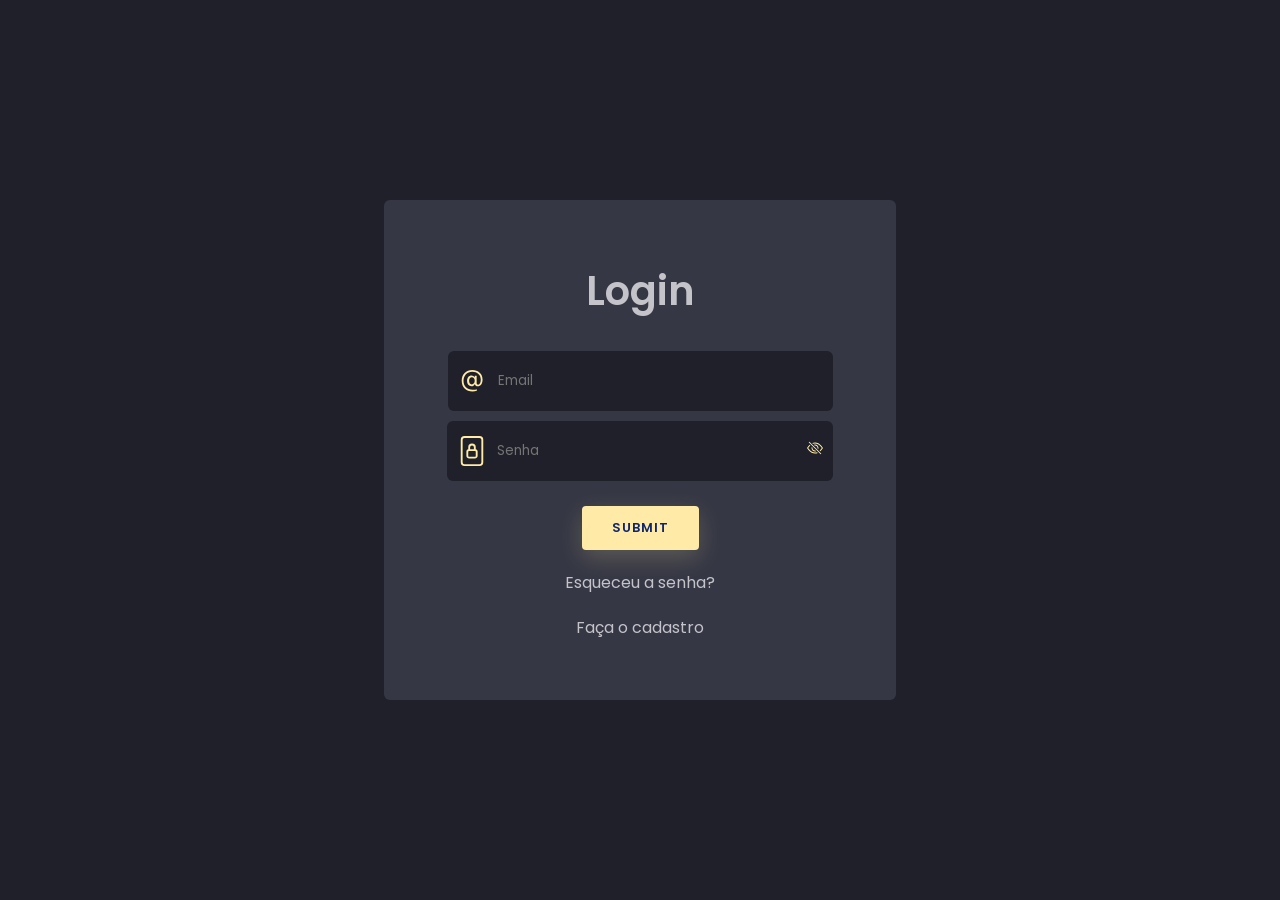
<file: index.html>
<!DOCTYPE html>
<html lang="pt-br">

<head>
    <meta charset="UTF-8">
    <meta name="viewport" content="width=device-width, initial-scale=1.0">
    <title>Login</title>
    <link rel="stylesheet" href="./css/style.css">
</head>

<body>
    <main class="container">
        <form class="container-formulario" id="login">
            <h1>Login</h1>
            <div class="formulario email">
                <svg xmlns="http://www.w3.org/2000/svg" width="30" height="30" fill="currentColor" class="bi bi-at"
                    viewBox="0 0 16 16">
                    <path
                        d="M13.106 7.222c0-2.967-2.249-5.032-5.482-5.032-3.35 0-5.646 2.318-5.646 5.702 0 3.493 2.235 5.708 5.762 5.708.862 0 1.689-.123 2.304-.335v-.862c-.43.199-1.354.328-2.29.328-2.926 0-4.813-1.88-4.813-4.798 0-2.844 1.921-4.881 4.594-4.881 2.735 0 4.608 1.688 4.608 4.156 0 1.682-.554 2.769-1.416 2.769-.492 0-.772-.28-.772-.76V5.206H8.923v.834h-.11c-.266-.595-.881-.964-1.6-.964-1.4 0-2.378 1.162-2.378 2.823 0 1.737.957 2.906 2.379 2.906.8 0 1.415-.39 1.709-1.087h.11c.081.67.703 1.148 1.503 1.148 1.572 0 2.57-1.415 2.57-3.643zm-7.177.704c0-1.197.54-1.907 1.456-1.907.93 0 1.524.738 1.524 1.907S8.308 9.84 7.371 9.84c-.895 0-1.442-.725-1.442-1.914z" />
                </svg>
                <input type="email" id="email" placeholder="Email">
            </div>
            <div class="formulario senha">
                <svg xmlns="http://www.w3.org/2000/svg" width="30" height="30" fill="currentColor"
                    class="bi bi-file-lock" viewBox="0 0 16 16">
                    <path
                        d="M8 5a1 1 0 0 1 1 1v1H7V6a1 1 0 0 1 1-1zm2 2.076V6a2 2 0 1 0-4 0v1.076c-.54.166-1 .597-1 1.224v2.4c0 .816.781 1.3 1.5 1.3h3c.719 0 1.5-.484 1.5-1.3V8.3c0-.627-.46-1.058-1-1.224zM6.105 8.125A.637.637 0 0 1 6.5 8h3a.64.64 0 0 1 .395.125c.085.068.105.133.105.175v2.4c0 .042-.02.107-.105.175A.637.637 0 0 1 9.5 11h-3a.637.637 0 0 1-.395-.125C6.02 10.807 6 10.742 6 10.7V8.3c0-.042.02-.107.105-.175z" />
                    <path
                        d="M4 0a2 2 0 0 0-2 2v12a2 2 0 0 0 2 2h8a2 2 0 0 0 2-2V2a2 2 0 0 0-2-2H4zm0 1h8a1 1 0 0 1 1 1v12a1 1 0 0 1-1 1H4a1 1 0 0 1-1-1V2a1 1 0 0 1 1-1z" />
                </svg>
                <input type="password" placeholder="Senha" id="senha" class="senha">
                <div class="olho">
                    <svg xmlns="http://www.w3.org/2000/svg" width="16" height="16" fill="currentColor" class="bi bi-eye-slash" viewBox="0 0 16 16">
                        <path d="M13.359 11.238C15.06 9.72 16 8 16 8s-3-5.5-8-5.5a7.028 7.028 0 0 0-2.79.588l.77.771A5.944 5.944 0 0 1 8 3.5c2.12 0 3.879 1.168 5.168 2.457A13.134 13.134 0 0 1 14.828 8c-.058.087-.122.183-.195.288-.335.48-.83 1.12-1.465 1.755-.165.165-.337.328-.517.486l.708.709z"/>
                        <path d="M11.297 9.176a3.5 3.5 0 0 0-4.474-4.474l.823.823a2.5 2.5 0 0 1 2.829 2.829l.822.822zm-2.943 1.299.822.822a3.5 3.5 0 0 1-4.474-4.474l.823.823a2.5 2.5 0 0 0 2.829 2.829z"/>
                        <path d="M3.35 5.47c-.18.16-.353.322-.518.487A13.134 13.134 0 0 0 1.172 8l.195.288c.335.48.83 1.12 1.465 1.755C4.121 11.332 5.881 12.5 8 12.5c.716 0 1.39-.133 2.02-.36l.77.772A7.029 7.029 0 0 1 8 13.5C3 13.5 0 8 0 8s.939-1.721 2.641-3.238l.708.709zm10.296 8.884-12-12 .708-.708 12 12-.708.708z"/>
                      </svg>
                </div>
            </div>
            <input id="botao" type="submit">
            <a href="">Esqueceu a senha?</a>
            <a id="container-link-cadastro">Faça o cadastro</a>
        </form>

        <form class="container-formulario" id="cadastro">
            <h1>Inscreva-se</h1>
            <div class="formulario nome">
                <svg xmlns="http://www.w3.org/2000/svg" width="30" height="30" fill="currentColor" class="bi bi-person"
                    viewBox="0 0 16 16">
                    <path
                        d="M8 8a3 3 0 1 0 0-6 3 3 0 0 0 0 6Zm2-3a2 2 0 1 1-4 0 2 2 0 0 1 4 0Zm4 8c0 1-1 1-1 1H3s-1 0-1-1 1-4 6-4 6 3 6 4Zm-1-.004c-.001-.246-.154-.986-.832-1.664C11.516 10.68 10.289 10 8 10c-2.29 0-3.516.68-4.168 1.332-.678.678-.83 1.418-.832 1.664h10Z" />
                </svg>
                <input type="text" id="nome" placeholder="Seu nome completo">
            </div>
            <div class="formulario email">
                <svg xmlns="http://www.w3.org/2000/svg" width="30" height="30" fill="currentColor" class="bi bi-at"
                    viewBox="0 0 16 16">
                    <path
                        d="M13.106 7.222c0-2.967-2.249-5.032-5.482-5.032-3.35 0-5.646 2.318-5.646 5.702 0 3.493 2.235 5.708 5.762 5.708.862 0 1.689-.123 2.304-.335v-.862c-.43.199-1.354.328-2.29.328-2.926 0-4.813-1.88-4.813-4.798 0-2.844 1.921-4.881 4.594-4.881 2.735 0 4.608 1.688 4.608 4.156 0 1.682-.554 2.769-1.416 2.769-.492 0-.772-.28-.772-.76V5.206H8.923v.834h-.11c-.266-.595-.881-.964-1.6-.964-1.4 0-2.378 1.162-2.378 2.823 0 1.737.957 2.906 2.379 2.906.8 0 1.415-.39 1.709-1.087h.11c.081.67.703 1.148 1.503 1.148 1.572 0 2.57-1.415 2.57-3.643zm-7.177.704c0-1.197.54-1.907 1.456-1.907.93 0 1.524.738 1.524 1.907S8.308 9.84 7.371 9.84c-.895 0-1.442-.725-1.442-1.914z" />
                </svg>
                <input type="email" id="email" placeholder="Email">
            </div>
            <div class="formulario senha">
                <svg xmlns="http://www.w3.org/2000/svg" width="30" height="30" fill="currentColor"
                    class="bi bi-file-lock" viewBox="0 0 16 16">
                    <path
                        d="M8 5a1 1 0 0 1 1 1v1H7V6a1 1 0 0 1 1-1zm2 2.076V6a2 2 0 1 0-4 0v1.076c-.54.166-1 .597-1 1.224v2.4c0 .816.781 1.3 1.5 1.3h3c.719 0 1.5-.484 1.5-1.3V8.3c0-.627-.46-1.058-1-1.224zM6.105 8.125A.637.637 0 0 1 6.5 8h3a.64.64 0 0 1 .395.125c.085.068.105.133.105.175v2.4c0 .042-.02.107-.105.175A.637.637 0 0 1 9.5 11h-3a.637.637 0 0 1-.395-.125C6.02 10.807 6 10.742 6 10.7V8.3c0-.042.02-.107.105-.175z" />
                    <path
                        d="M4 0a2 2 0 0 0-2 2v12a2 2 0 0 0 2 2h8a2 2 0 0 0 2-2V2a2 2 0 0 0-2-2H4zm0 1h8a1 1 0 0 1 1 1v12a1 1 0 0 1-1 1H4a1 1 0 0 1-1-1V2a1 1 0 0 1 1-1z" />
                </svg>
                <input type="password" placeholder="Senha" id="senha" class="senha">
                <div class="olho">
                    <svg xmlns="http://www.w3.org/2000/svg" width="16" height="16" fill="currentColor" class="bi bi-eye-slash" viewBox="0 0 16 16">
                        <path d="M13.359 11.238C15.06 9.72 16 8 16 8s-3-5.5-8-5.5a7.028 7.028 0 0 0-2.79.588l.77.771A5.944 5.944 0 0 1 8 3.5c2.12 0 3.879 1.168 5.168 2.457A13.134 13.134 0 0 1 14.828 8c-.058.087-.122.183-.195.288-.335.48-.83 1.12-1.465 1.755-.165.165-.337.328-.517.486l.708.709z"/>
                        <path d="M11.297 9.176a3.5 3.5 0 0 0-4.474-4.474l.823.823a2.5 2.5 0 0 1 2.829 2.829l.822.822zm-2.943 1.299.822.822a3.5 3.5 0 0 1-4.474-4.474l.823.823a2.5 2.5 0 0 0 2.829 2.829z"/>
                        <path d="M3.35 5.47c-.18.16-.353.322-.518.487A13.134 13.134 0 0 0 1.172 8l.195.288c.335.48.83 1.12 1.465 1.755C4.121 11.332 5.881 12.5 8 12.5c.716 0 1.39-.133 2.02-.36l.77.772A7.029 7.029 0 0 1 8 13.5C3 13.5 0 8 0 8s.939-1.721 2.641-3.238l.708.709zm10.296 8.884-12-12 .708-.708 12 12-.708.708z"/>
                      </svg>
                </div>
            </div>
            <input id="botao" type="submit">
            <a href="">Esqueceu a senha?</a>
            <a id="container-link-login">Faça o login</a>
        </form>
    </main>
    <script src="https://ajax.googleapis.com/ajax/libs/jquery/2.0.2/jquery.min.js"></script>
    <script src="./js/script.js"></script>
</body>

</html>
</file>
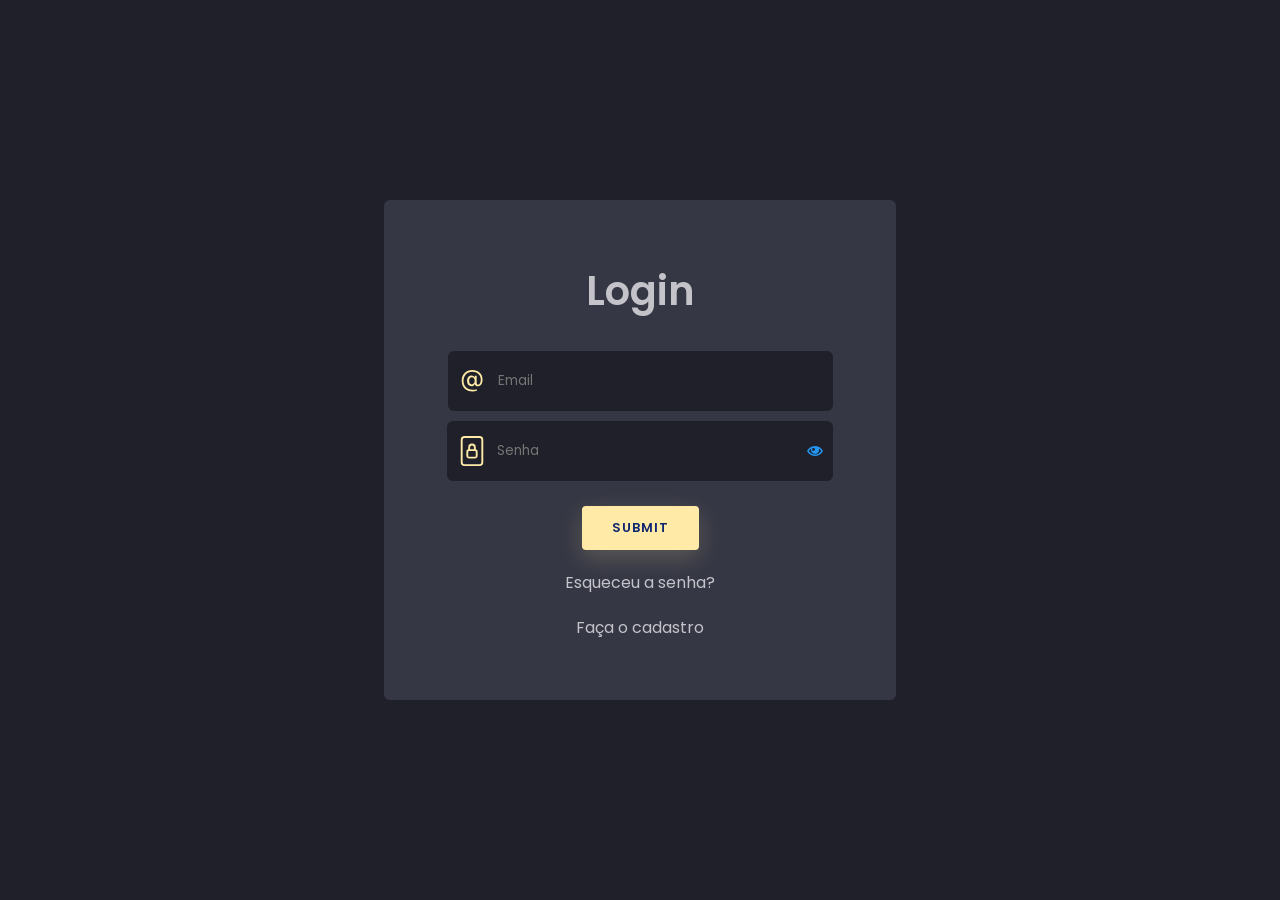
<file: login.html>
<!DOCTYPE html>
<html lang="pt-br">

<head>
    <meta charset="UTF-8">
    <meta name="viewport" content="width=device-width, initial-scale=1.0">
    <title>Login</title>
    <link rel="stylesheet" href="style.css">
</head>

<body>
    <main class="container">
        <form class="container-formulario" id="login">
            <h1>Login</h1>
            <div class="formulario email">
                <svg xmlns="http://www.w3.org/2000/svg" width="30" height="30" fill="currentColor" class="bi bi-at"
                    viewBox="0 0 16 16">
                    <path
                        d="M13.106 7.222c0-2.967-2.249-5.032-5.482-5.032-3.35 0-5.646 2.318-5.646 5.702 0 3.493 2.235 5.708 5.762 5.708.862 0 1.689-.123 2.304-.335v-.862c-.43.199-1.354.328-2.29.328-2.926 0-4.813-1.88-4.813-4.798 0-2.844 1.921-4.881 4.594-4.881 2.735 0 4.608 1.688 4.608 4.156 0 1.682-.554 2.769-1.416 2.769-.492 0-.772-.28-.772-.76V5.206H8.923v.834h-.11c-.266-.595-.881-.964-1.6-.964-1.4 0-2.378 1.162-2.378 2.823 0 1.737.957 2.906 2.379 2.906.8 0 1.415-.39 1.709-1.087h.11c.081.67.703 1.148 1.503 1.148 1.572 0 2.57-1.415 2.57-3.643zm-7.177.704c0-1.197.54-1.907 1.456-1.907.93 0 1.524.738 1.524 1.907S8.308 9.84 7.371 9.84c-.895 0-1.442-.725-1.442-1.914z" />
                </svg>
                <input type="email" id="email" placeholder="Email">
            </div>
            <div class="formulario senha">
                <svg xmlns="http://www.w3.org/2000/svg" width="30" height="30" fill="currentColor"
                    class="bi bi-file-lock" viewBox="0 0 16 16">
                    <path
                        d="M8 5a1 1 0 0 1 1 1v1H7V6a1 1 0 0 1 1-1zm2 2.076V6a2 2 0 1 0-4 0v1.076c-.54.166-1 .597-1 1.224v2.4c0 .816.781 1.3 1.5 1.3h3c.719 0 1.5-.484 1.5-1.3V8.3c0-.627-.46-1.058-1-1.224zM6.105 8.125A.637.637 0 0 1 6.5 8h3a.64.64 0 0 1 .395.125c.085.068.105.133.105.175v2.4c0 .042-.02.107-.105.175A.637.637 0 0 1 9.5 11h-3a.637.637 0 0 1-.395-.125C6.02 10.807 6 10.742 6 10.7V8.3c0-.042.02-.107.105-.175z" />
                    <path
                        d="M4 0a2 2 0 0 0-2 2v12a2 2 0 0 0 2 2h8a2 2 0 0 0 2-2V2a2 2 0 0 0-2-2H4zm0 1h8a1 1 0 0 1 1 1v12a1 1 0 0 1-1 1H4a1 1 0 0 1-1-1V2a1 1 0 0 1 1-1z" />
                </svg>
                <input type="password" placeholder="Senha" id="senha" class="senha">
                <img class="olho" src="[data-uri]" />
            </div>
            <input id="botao" type="submit">
            <a href="">Esqueceu a senha?</a>
            <a id="container-link-cadastro">Faça o cadastro</a>
        </form>

        <form class="container-formulario" id="cadastro">
            <h1>Inscreva-se</h1>
            <div class="formulario email">
                <svg xmlns="http://www.w3.org/2000/svg" width="30" height="30" fill="currentColor" class="bi bi-person"
                    viewBox="0 0 16 16">
                    <path
                        d="M8 8a3 3 0 1 0 0-6 3 3 0 0 0 0 6Zm2-3a2 2 0 1 1-4 0 2 2 0 0 1 4 0Zm4 8c0 1-1 1-1 1H3s-1 0-1-1 1-4 6-4 6 3 6 4Zm-1-.004c-.001-.246-.154-.986-.832-1.664C11.516 10.68 10.289 10 8 10c-2.29 0-3.516.68-4.168 1.332-.678.678-.83 1.418-.832 1.664h10Z" />
                </svg>
                <input type="email" id="nome" placeholder="Seu nome completo">
            </div>
            <div class="formulario email">
                <svg xmlns="http://www.w3.org/2000/svg" width="30" height="30" fill="currentColor" class="bi bi-at"
                    viewBox="0 0 16 16">
                    <path
                        d="M13.106 7.222c0-2.967-2.249-5.032-5.482-5.032-3.35 0-5.646 2.318-5.646 5.702 0 3.493 2.235 5.708 5.762 5.708.862 0 1.689-.123 2.304-.335v-.862c-.43.199-1.354.328-2.29.328-2.926 0-4.813-1.88-4.813-4.798 0-2.844 1.921-4.881 4.594-4.881 2.735 0 4.608 1.688 4.608 4.156 0 1.682-.554 2.769-1.416 2.769-.492 0-.772-.28-.772-.76V5.206H8.923v.834h-.11c-.266-.595-.881-.964-1.6-.964-1.4 0-2.378 1.162-2.378 2.823 0 1.737.957 2.906 2.379 2.906.8 0 1.415-.39 1.709-1.087h.11c.081.67.703 1.148 1.503 1.148 1.572 0 2.57-1.415 2.57-3.643zm-7.177.704c0-1.197.54-1.907 1.456-1.907.93 0 1.524.738 1.524 1.907S8.308 9.84 7.371 9.84c-.895 0-1.442-.725-1.442-1.914z" />
                </svg>
                <input type="email" id="email" placeholder="Email">
            </div>
            <div class="formulario senha">
                <svg xmlns="http://www.w3.org/2000/svg" width="30" height="30" fill="currentColor"
                    class="bi bi-file-lock" viewBox="0 0 16 16">
                    <path
                        d="M8 5a1 1 0 0 1 1 1v1H7V6a1 1 0 0 1 1-1zm2 2.076V6a2 2 0 1 0-4 0v1.076c-.54.166-1 .597-1 1.224v2.4c0 .816.781 1.3 1.5 1.3h3c.719 0 1.5-.484 1.5-1.3V8.3c0-.627-.46-1.058-1-1.224zM6.105 8.125A.637.637 0 0 1 6.5 8h3a.64.64 0 0 1 .395.125c.085.068.105.133.105.175v2.4c0 .042-.02.107-.105.175A.637.637 0 0 1 9.5 11h-3a.637.637 0 0 1-.395-.125C6.02 10.807 6 10.742 6 10.7V8.3c0-.042.02-.107.105-.175z" />
                    <path
                        d="M4 0a2 2 0 0 0-2 2v12a2 2 0 0 0 2 2h8a2 2 0 0 0 2-2V2a2 2 0 0 0-2-2H4zm0 1h8a1 1 0 0 1 1 1v12a1 1 0 0 1-1 1H4a1 1 0 0 1-1-1V2a1 1 0 0 1 1-1z" />
                </svg>
                <input type="password" placeholder="Senha" id="senha" class="senha">
                <img class="olho" src="[data-uri]" />
            </div>
            <input id="botao" type="submit">
            <a href="">Esqueceu a senha?</a>
            <a id="container-link-login">Faça o login</a>
        </form>
    </main>
    <script src="https://ajax.googleapis.com/ajax/libs/jquery/2.0.2/jquery.min.js"></script>
    <script src="script.js"></script>
</body>

</html>
</file>
<file: css/style.css>
@import url('https://fonts.googleapis.com/css?family=Poppins:400,500,600,700,800,900');

* {
    margin: 0;
    padding: 0;
    box-sizing: border-box;
    font-family: 'Poppins', sans-serif;
}

.container {
    height: 100vh;
    background-color: #1f2029;
    display: flex;
    justify-content: center;
    align-items: center;
}


.container-formulario {
    width: 40vw;
    height: 500px;
    background-color: #353744;
    border-radius: 6px;
    color: #c4c3ca;
    display: flex;
    flex-direction: column;
    align-items: center;
    justify-content: center;
    gap: 10px;
}

.container-formulario h1 {
    margin-bottom: 20px;
    font-weight: 600;
    font-size: 2.5em;
}

.formulario {
    width: auto;
    background-color: #1f2029;
    display: flex;
    padding: 10px;
    justify-content: center;
    align-items: center;
    gap: 10px;
    border-radius: 6px;
}

svg {
    color: #ffeba7;
}

.email input, .nome input {
    width: 325px;
    height: 40px;
    padding: 10px 10px 10px 0px;
    background-color: #1f2029;
    border: 0;
    color: white;

}

.senha input {
    width: 300px;
    height: 40px;
    padding: 10px 10px 10px 0px;
    background-color: #1f2029;
    border: 0;
    color: white;
}


input:focus {
    outline: 0;
}

#botao {
    border-radius: 4px;
    height: 44px;
    font-size: 13px;
    font-weight: 600;
    text-transform: uppercase;
    -webkit-transition: all 200ms linear;
    transition: all 200ms linear;
    padding: 0 30px;
    letter-spacing: 1px;
    display: -webkit-inline-flex;
    display: -ms-inline-flexbox;
    display: inline-flex;
    -webkit-align-items: center;
    -moz-align-items: center;
    -ms-align-items: center;
    align-items: center;
    -webkit-justify-content: center;
    -moz-justify-content: center;
    -ms-justify-content: center;
    justify-content: center;
    -ms-flex-pack: center;
    text-align: center;
    border: none;
    background-color: #ffeba7;
    color: #102770;
    box-shadow: 0 8px 24px 0 rgba(255, 235, 167, .2);
    cursor: pointer;
    margin-top: 15px;
}

#botao:active,
#botao:focus {
    background-color: #102770;
    color: #ffeba7;
    box-shadow: 0 8px 24px 0 rgba(16, 39, 112, .2);
}


#botao:hover {
    background-color: #102770;
    color: #ffeba7;
    box-shadow: 0 8px 24px 0 rgba(16, 39, 112, .2);
}

.container-formulario a {
    color: #c4c3ca;
    cursor: pointer;
    transition: all 200ms linear;
    margin-top: 10px;
    text-decoration: none;
}

.container-formulario a:hover {
    color: #ffeba7;
}

.olho {
    cursor: pointer;
}

@media only screen and (max-width: 960px) {
    .container-formulario h1 {
        font-size: 2em;
    }

    .email input, .nome input {
        width: 225px;
        height: 30px;
    }

    .senha input {
        width: 200px;
        height: 30px;

    }

    svg {
        width: 20px;
        height: 20px;
    }

    .olho svg{
        width: 16px;
        height: 16px;
    }

    #botao {
        padding: 0 20px;
        height: 35px;
    }

    .container-formulario a {
        font-size: 12px;
    }

}

@media only screen and (max-width: 720px){
    

    .container-formulario{
        width: 350px;
    }
}

@media only screen and (max-width: 380px){

    .container-formulario{
        width: 280px;
    }


    .email input, .nome input {
        width: 185px;
        height: 20px;
    }

    .senha input {
        width: 160px;
        height: 20px;

    }

    
}

#cadastro{
    display: none;
}
</file>
<file: style.css>
@import url('https://fonts.googleapis.com/css?family=Poppins:400,500,600,700,800,900');

* {
    margin: 0;
    padding: 0;
    box-sizing: border-box;
    font-family: 'Poppins', sans-serif;
}

.container {
    height: 100vh;
    background-color: #1f2029;
    display: flex;
    justify-content: center;
    align-items: center;
}


.container-formulario {
    width: 40vw;
    height: 500px;
    background-color: #353744;
    border-radius: 6px;
    color: #c4c3ca;
    display: flex;
    flex-direction: column;
    align-items: center;
    justify-content: center;
    gap: 10px;
}

.container-formulario h1 {
    margin-bottom: 20px;
    font-weight: 600;
    font-size: 2.5em;
}

.formulario {
    width: auto;
    background-color: #1f2029;
    display: flex;
    padding: 10px;
    justify-content: center;
    align-items: center;
    gap: 10px;
    border-radius: 6px;
}

svg {
    color: #ffeba7;
}

.email input, .nome input {
    width: 325px;
    height: 40px;
    padding: 10px 10px 10px 0px;
    background-color: #1f2029;
    border: 0;
    color: white;

}

.senha input {
    width: 300px;
    height: 40px;
    padding: 10px 10px 10px 0px;
    background-color: #1f2029;
    border: 0;
    color: white;
}


input:focus {
    outline: 0;
}

#botao {
    border-radius: 4px;
    height: 44px;
    font-size: 13px;
    font-weight: 600;
    text-transform: uppercase;
    -webkit-transition: all 200ms linear;
    transition: all 200ms linear;
    padding: 0 30px;
    letter-spacing: 1px;
    display: -webkit-inline-flex;
    display: -ms-inline-flexbox;
    display: inline-flex;
    -webkit-align-items: center;
    -moz-align-items: center;
    -ms-align-items: center;
    align-items: center;
    -webkit-justify-content: center;
    -moz-justify-content: center;
    -ms-justify-content: center;
    justify-content: center;
    -ms-flex-pack: center;
    text-align: center;
    border: none;
    background-color: #ffeba7;
    color: #102770;
    box-shadow: 0 8px 24px 0 rgba(255, 235, 167, .2);
    cursor: pointer;
    margin-top: 15px;
}

#botao:active,
#botao:focus {
    background-color: #102770;
    color: #ffeba7;
    box-shadow: 0 8px 24px 0 rgba(16, 39, 112, .2);
}


#botao:hover {
    background-color: #102770;
    color: #ffeba7;
    box-shadow: 0 8px 24px 0 rgba(16, 39, 112, .2);
}

.container-formulario a {
    color: #c4c3ca;
    cursor: pointer;
    transition: all 200ms linear;
    margin-top: 10px;
    text-decoration: none;
}

.container-formulario a:hover {
    color: #ffeba7;
}

.olho {
    cursor: pointer;
}

@media only screen and (max-width: 960px) {
    .container-formulario h1 {
        font-size: 2em;
    }

    .email input, .nome input {
        width: 225px;
        height: 30px;
    }

    .senha input {
        width: 200px;
        height: 30px;

    }

    svg {
        width: 20px;
        height: 20px;
    }

    .olho svg{
        width: 16px;
        height: 16px;
    }

    #botao {
        padding: 0 20px;
        height: 35px;
    }

    .container-formulario a {
        font-size: 12px;
    }

}

@media only screen and (max-width: 720px){
    

    .container-formulario{
        width: 350px;
    }
}

@media only screen and (max-width: 380px){

    .container-formulario{
        width: 280px;
    }


    .email input, .nome input {
        width: 185px;
        height: 20px;
    }

    .senha input {
        width: 160px;
        height: 20px;

    }

    
}

#cadastro{
    display: none;
}
</file>
